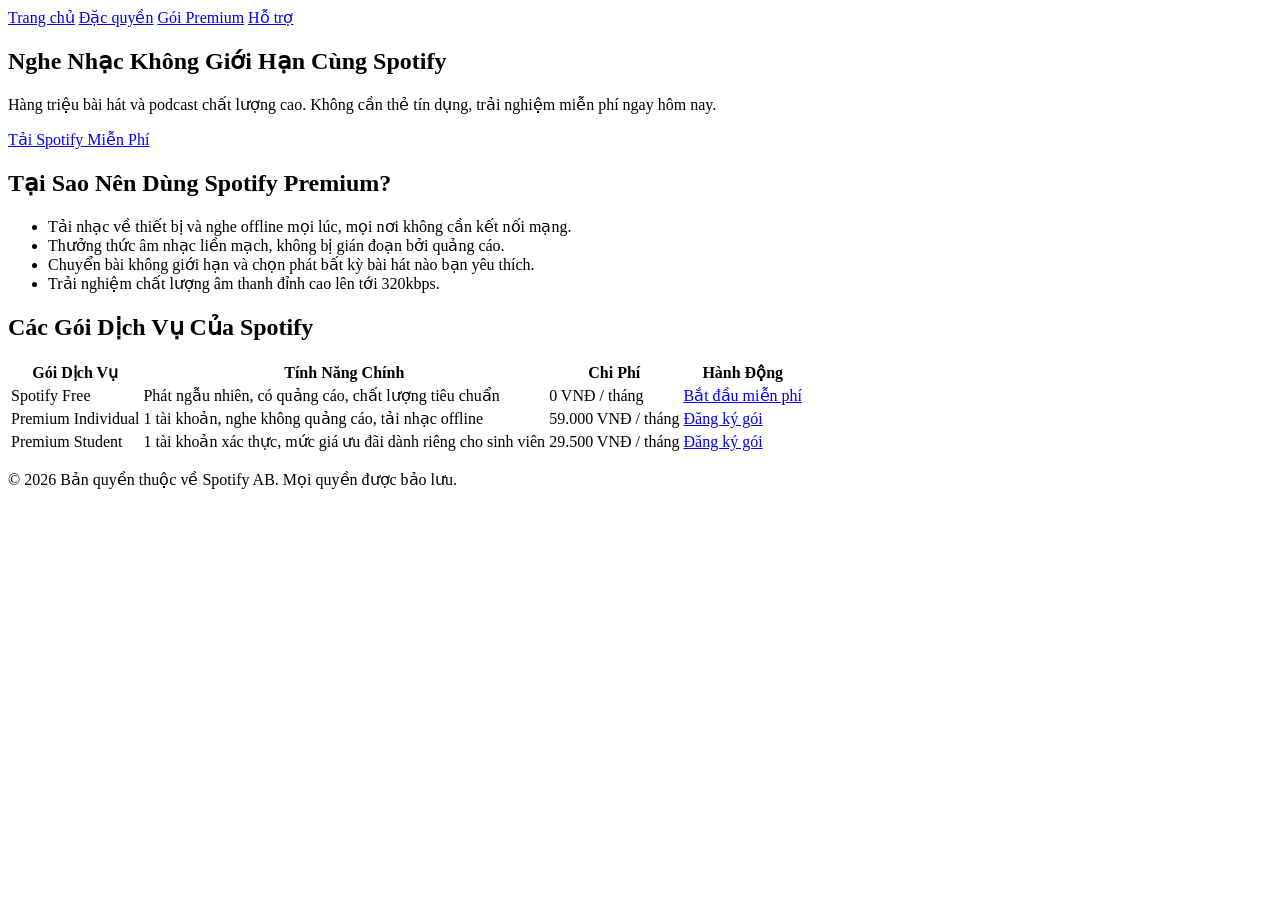
<file: buoi1/index.html>
<!DOCTYPE html>
<html lang="vi">

<head>
    <meta charset="UTF-8">
    <meta name="viewport" content="width=device-width, initial-scale=1.0">
    <title>Spotify - Nghe Nhạc Không Giới Hạn</title>
</head>

<body>

    <header>
        <nav>
            <a href="#">Trang chủ</a>
            <a href="#">Đặc quyền</a>
            <a href="#">Gói Premium</a>
            <a href="#">Hỗ trợ</a>
        </nav>
    </header>

    <main>
        <section>
            <h1>Nghe Nhạc Không Giới Hạn Cùng Spotify</h1>
            <p>Hàng triệu bài hát và podcast chất lượng cao. Không cần thẻ tín dụng, trải nghiệm miễn phí ngay hôm nay.
            </p>
            <a href="#">Tải Spotify Miễn Phí</a>
        </section>

        <section>
            <h2>Tại Sao Nên Dùng Spotify Premium?</h2>
            <ul>
                <li>Tải nhạc về thiết bị và nghe offline mọi lúc, mọi nơi không cần kết nối mạng.</li>
                <li>Thưởng thức âm nhạc liền mạch, không bị gián đoạn bởi quảng cáo.</li>
                <li>Chuyển bài không giới hạn và chọn phát bất kỳ bài hát nào bạn yêu thích.</li>
                <li>Trải nghiệm chất lượng âm thanh đỉnh cao lên tới 320kbps.</li>
            </ul>
        </section>

        <section>
            <h2>Các Gói Dịch Vụ Của Spotify</h2>
            <table>
                <thead>
                    <tr>
                        <th>Gói Dịch Vụ</th>
                        <th>Tính Năng Chính</th>
                        <th>Chi Phí</th>
                        <th>Hành Động</th>
                    </tr>
                </thead>
                <tbody>
                    <tr>
                        <td>Spotify Free</td>
                        <td>Phát ngẫu nhiên, có quảng cáo, chất lượng tiêu chuẩn</td>
                        <td>0 VNĐ / tháng</td>
                        <td><a href="#">Bắt đầu miễn phí</a></td>
                    </tr>
                    <tr>
                        <td>Premium Individual</td>
                        <td>1 tài khoản, nghe không quảng cáo, tải nhạc offline</td>
                        <td>59.000 VNĐ / tháng</td>
                        <td><a href="#">Đăng ký gói</a></td>
                    </tr>
                    <tr>
                        <td>Premium Student</td>
                        <td>1 tài khoản xác thực, mức giá ưu đãi dành riêng cho sinh viên</td>
                        <td>29.500 VNĐ / tháng</td>
                        <td><a href="#">Đăng ký gói</a></td>
                    </tr>
                </tbody>
            </table>
        </section>
    </main>

    <footer>
        <p>&copy; 2026 Bản quyền thuộc về Spotify AB. Mọi quyền được bảo lưu.</p>
    </footer>

</body>

</html>
</file>
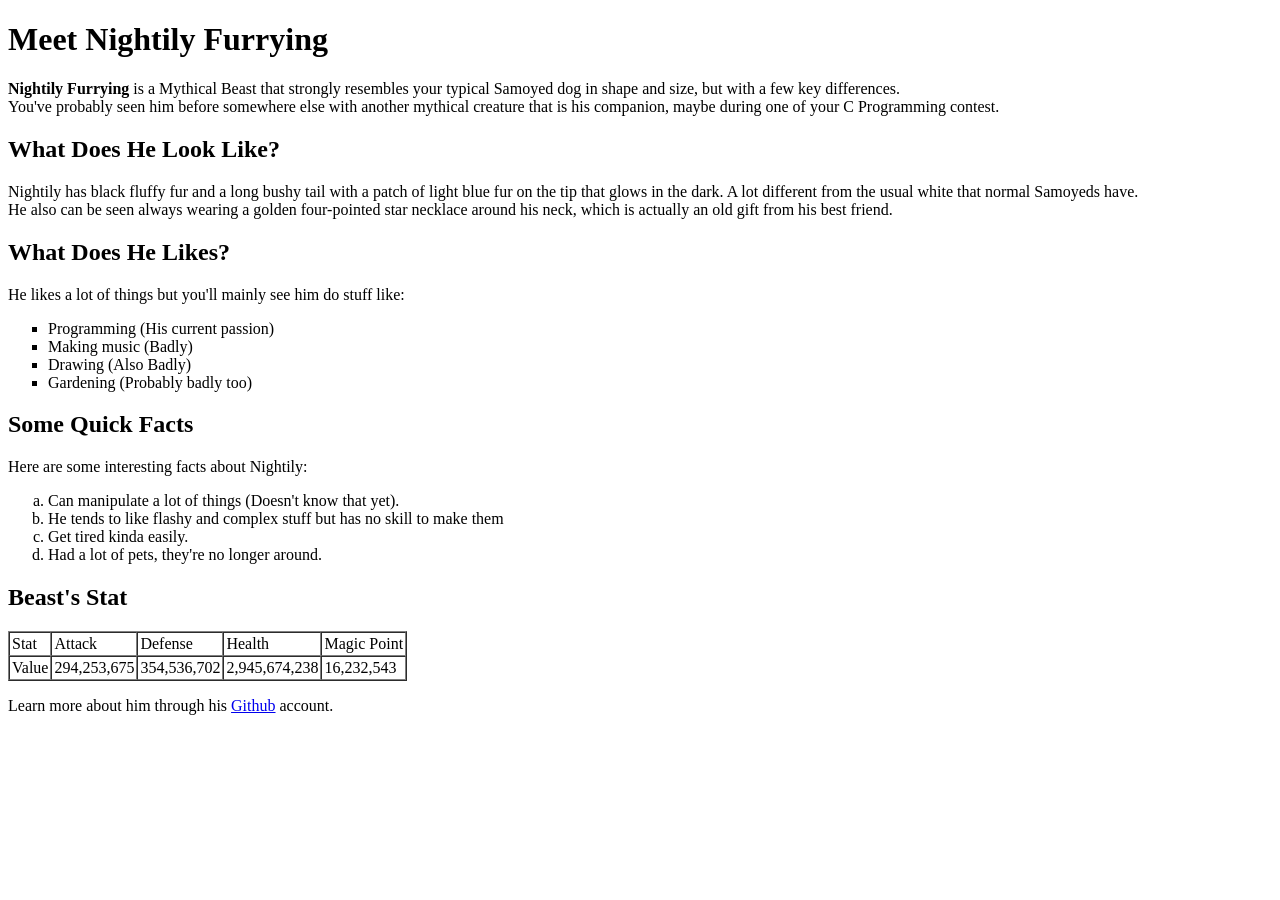
<file: tuan1/index.html>
<!DOCTYPE html>
<html lang="en">

<head>
    <meta charset="UTF-8">
    <meta name="viewport" content="width=device-width, initial-scale=1.0">
    <title>Meet Nightily Furrying</title>
</head>

<body>

    <h1>Meet Nightily Furrying</h1>

    <p>
        <b>Nightily Furrying</b> is a Mythical Beast that strongly resembles your typical Samoyed dog in shape and size,
        but
        with a few key differences.<br>
        You've probably seen him before somewhere else with another mythical creature that is his companion, maybe
        during one of your C Programming contest.
    </p>

    <h2>What Does He Look Like?</h2>

    <p>
        Nightily has black fluffy fur and a long bushy tail with a patch of light blue fur on the tip that glows in the
        dark. A lot different from the usual white that normal Samoyeds have.<br>
        He also can be seen always wearing a golden four-pointed star necklace around his neck, which is actually an old
        gift from his best friend.
    </p>

    <h2>What Does He Likes?</h2>

    <p>He likes a lot of things but you'll mainly see him do stuff like:</p>

    <ul type="square">
        <li>Programming (His current passion)</li>
        <li>Making music (Badly)</li>
        <li>Drawing (Also Badly)</li>
        <li>Gardening (Probably badly too)</li>
    </ul>

    <h2>Some Quick Facts</h2>

    <p>Here are some interesting facts about Nightily:</p>

    <ol type="a">
        <li>Can manipulate a lot of things (Doesn't know that yet).</li>
        <li>He tends to like flashy and complex stuff but has no skill to make them</li>
        <li>Get tired kinda easily.</li>
        <li>Had a lot of pets, they're no longer around.</li>
    </ol>

    <h2>Beast's Stat</h2>

    <table border="1" cellspacing="0" cellpadding="2">
        <tr>
            <td>Stat</td>
            <td>Attack</td>
            <td>Defense</td>
            <td>Health</td>
            <td>Magic Point</td>
        </tr>
        <tr>
            <td>Value</td>
            <td>294,253,675</td>
            <td>354,536,702</td>
            <td>2,945,674,238</td>
            <td>16,232,543</td>
        </tr>
    </table>

    <p>Learn more about him through his <a href="#">Github</a> account.</p>

</body>

</html>
</file>
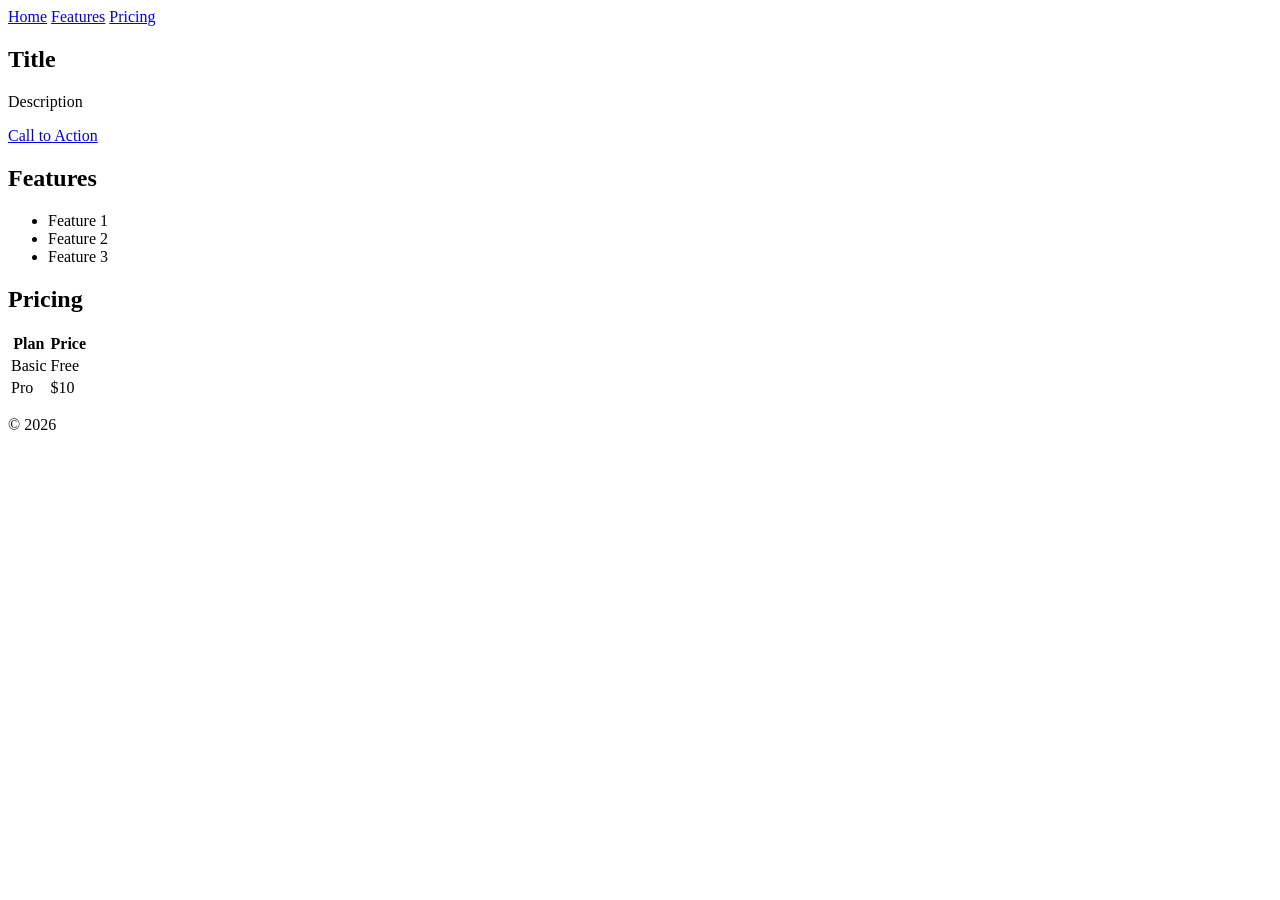
<file: buoi1/bai_thuc_hanh/index.html>
<!DOCTYPE html>
<html lang="en">

<head>
    <meta charset="UTF-8">
    <meta name="viewport" content="width=device-width, initial-scale=1.0">
    <title>Document</title>
</head>

<body>

    <header>
        <a href="#">Home</a>
        <a href="#">Features</a>
        <a href="#">Pricing</a>
    </header>

    <section>
        <h1>Title</h1>
        <p>Description</p>
        <a href="#">Call to Action</a>
    </section>

    <section>
        <h2>Features</h2>
        <ul>
            <li>Feature 1</li>
            <li>Feature 2</li>
            <li>Feature 3</li>
        </ul>
    </section>

    <section>
        <h2>Pricing</h2>
        <table>
            <thead>
                <tr>
                    <th>Plan</th>
                    <th>Price</th>
                </tr>
            </thead>
            <tbody>
                <tr>
                    <td>Basic</td>
                    <td>Free</td>
                </tr>
                <tr>
                    <td>Pro</td>
                    <td>$10</td>
                </tr>
            </tbody>
        </table>
    </section>

    <footer>
        <p>&copy; 2026</p>
    </footer>

</body>

</html>
</file>
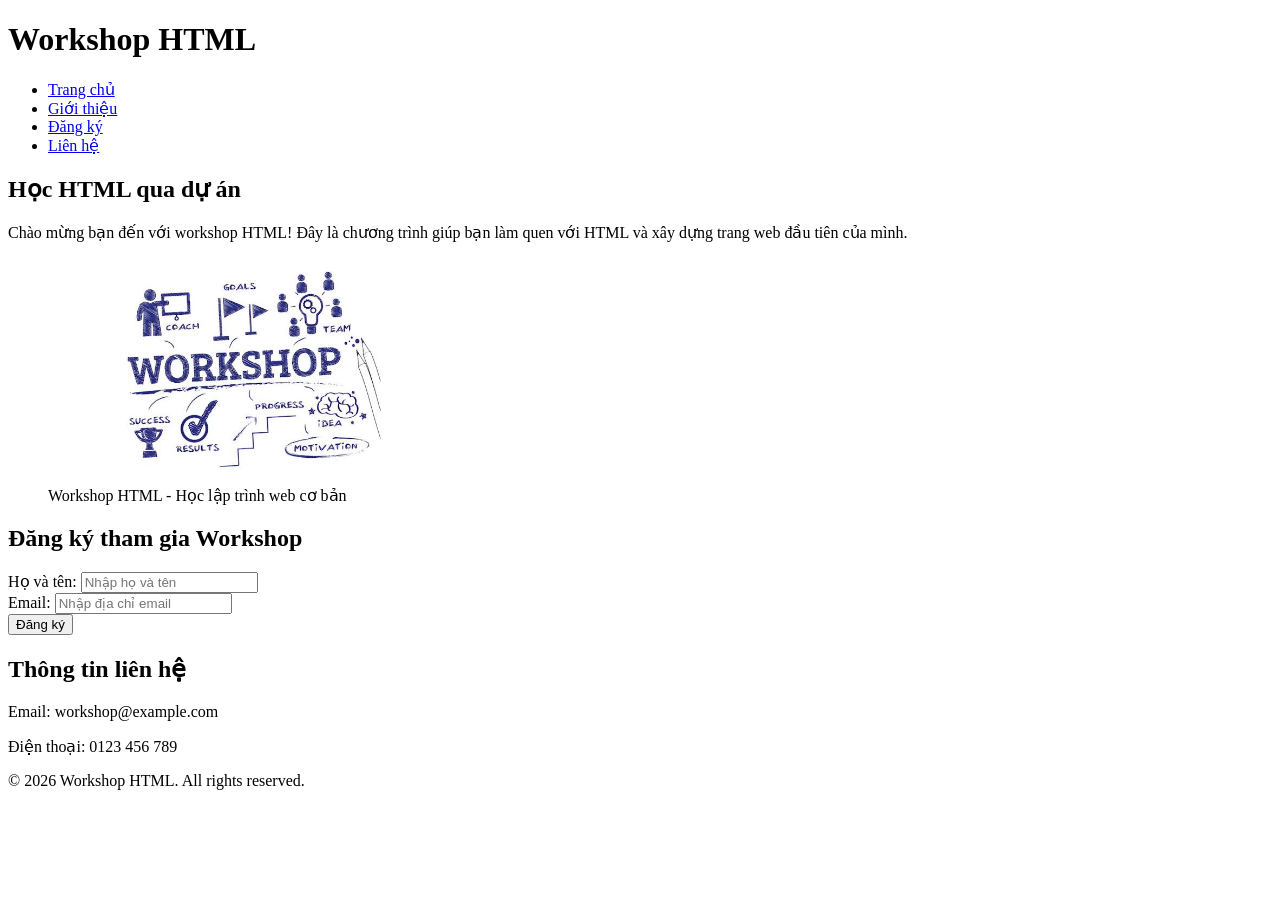
<file: buoi2/bai_thuc_hanh/index.html>
<!DOCTYPE html>
<html lang="vi">

<head>
    <meta charset="UTF-8">
    <meta name="viewport" content="width=device-width, initial-scale=1.0">
    <title>Đăng ký Workshop HTML</title>
</head>

<body>

    <header>
        <h1>Workshop HTML</h1>

        <nav>
            <ul>
                <li><a href="#">Trang chủ</a></li>
                <li><a href="#">Giới thiệu</a></li>
                <li><a href="#">Đăng ký</a></li>
                <li><a href="#">Liên hệ</a></li>
            </ul>
        </nav>
    </header>

    <main>

        <section>
            <h2>Học HTML qua dự án</h2>

            <p>
                Chào mừng bạn đến với workshop HTML!
                Đây là chương trình giúp bạn làm quen với HTML
                và xây dựng trang web đầu tiên của mình.
            </p>

            <figure>
                <img src="workshop.jpg" alt="Hình minh họa workshop HTML" width="400">

                <figcaption>
                    Workshop HTML - Học lập trình web cơ bản
                </figcaption>
            </figure>
        </section>

        <section>
            <h2>Đăng ký tham gia Workshop</h2>

            <form>

                <div>
                    <label for="fullname">Họ và tên:</label>
                    <input type="text" id="fullname" name="fullname" placeholder="Nhập họ và tên" required>
                </div>

                <div>
                    <label for="email">Email:</label>
                    <input type="email" id="email" name="email" placeholder="Nhập địa chỉ email" required>
                </div>

                <div>
                    <button type="submit">Đăng ký</button>
                </div>

            </form>
        </section>

    </main>

    <footer>
        <h2>Thông tin liên hệ</h2>

        <p>Email: workshop@example.com</p>
        <p>Điện thoại: 0123 456 789</p>

        <p>
            &copy; 2026 Workshop HTML. All rights reserved.
        </p>
    </footer>

</body>

</html>
</file>
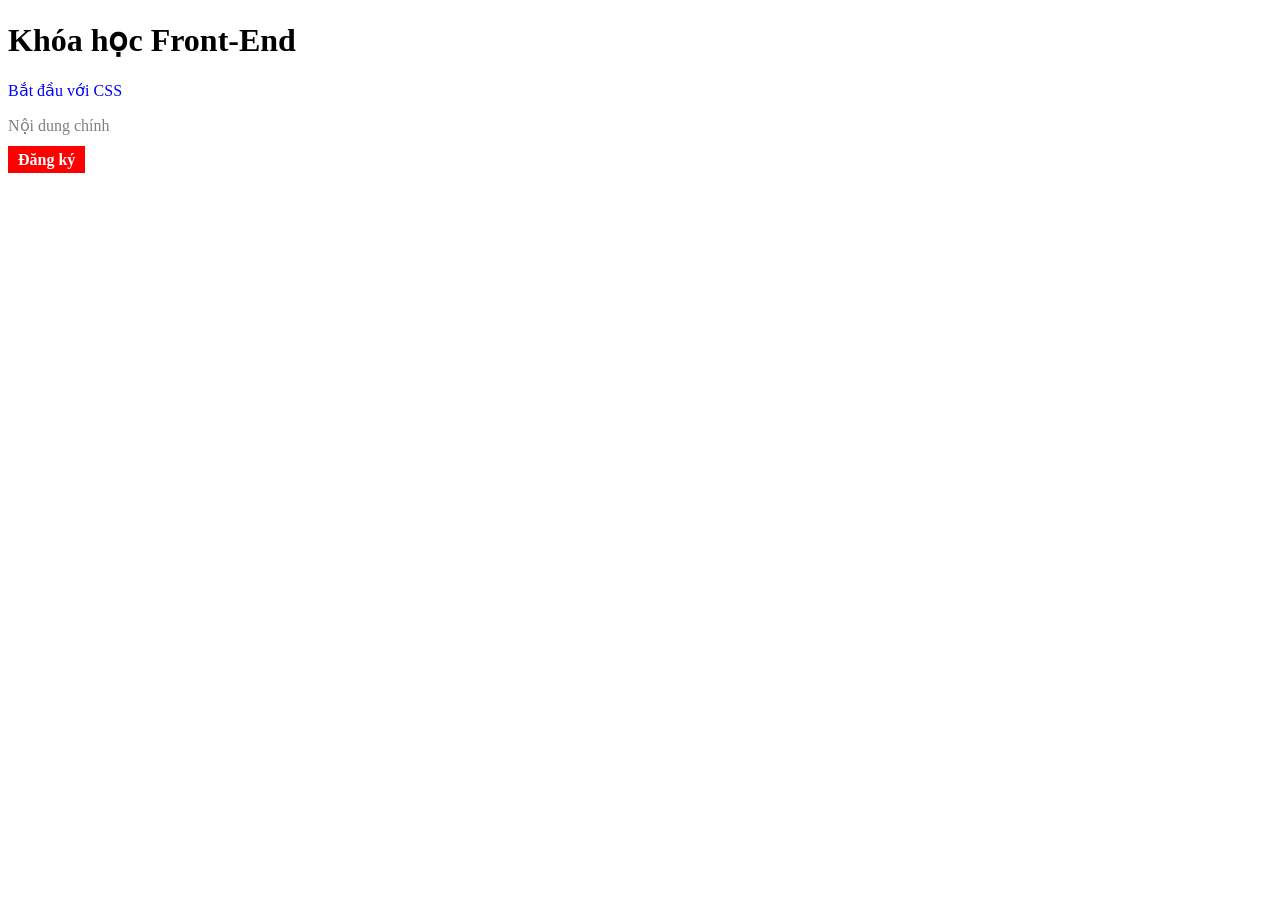
<file: buoi3/bai_thuc_hanh/index.html>
<!DOCTYPE html>
<html lang="en">

<head>
    <meta charset="UTF-8">
    <meta name="viewport" content="width=device-width, initial-scale=1.0">
    <title>Khoá học Front-End</title>
    <link rel="stylesheet" href="style.css">
</head>

<body>
    <h1>Khóa học Front-End</h1>
    <p class="intro">Bắt đầu với CSS</p>
    <p>Nội dung chính</p>
    <a id="register" href="#">Đăng ký</a>
</body>

</html>
</file>
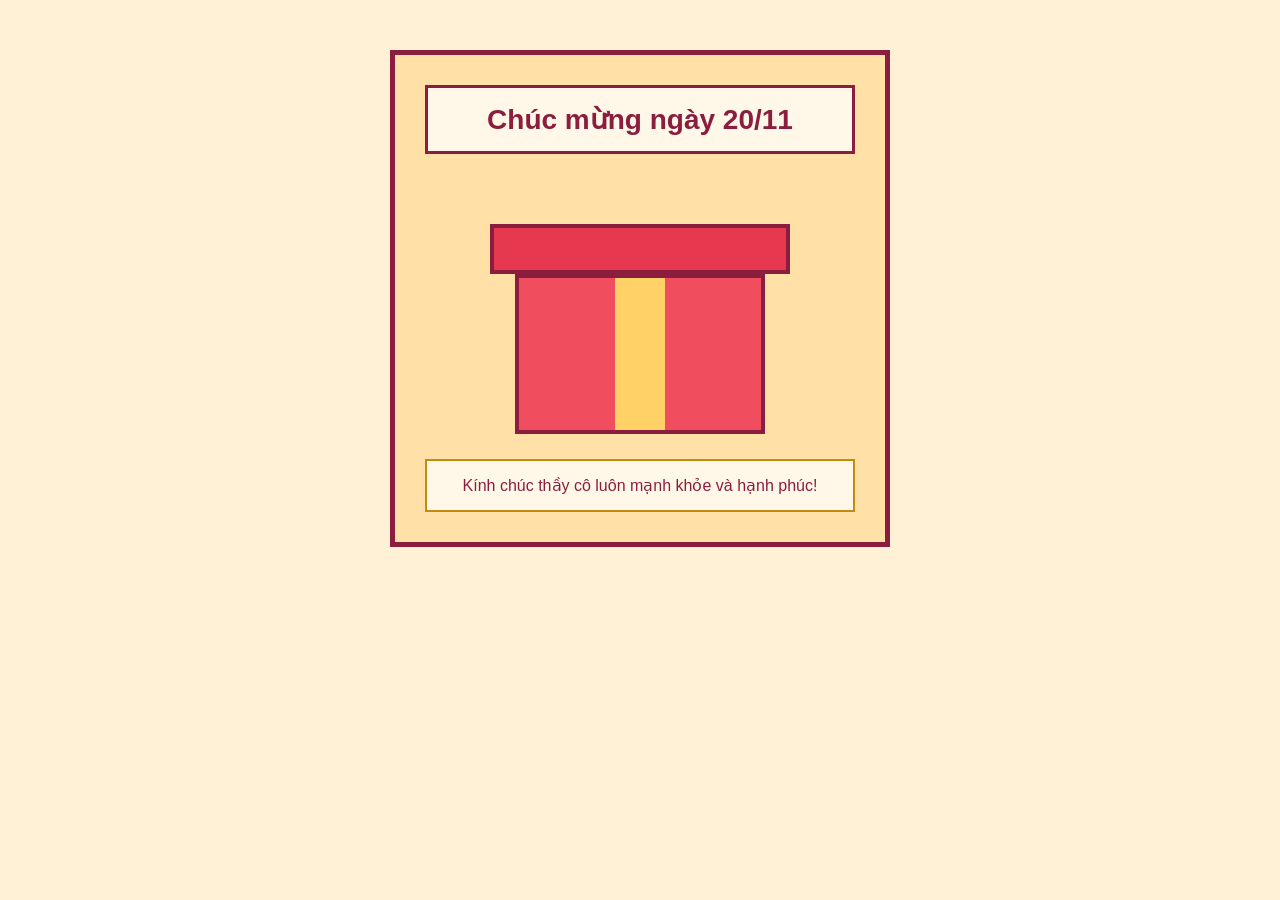
<file: buoi4/bai_thuc_hanh/index.html>
<!DOCTYPE html>
<html lang="vi">

<head>
    <meta charset="UTF-8">
    <meta name="viewport" content="width=device-width, initial-scale=1.0">
    <title>Hộp quà 20/11</title>
    <link rel="stylesheet" href="style.css">
</head>

<body>
    <main class="page">
        <h1>Chúc mừng ngày 20/11</h1>

        <div class="gift">
            <div class="lid"></div>
            <div class="box">
                <div class="ribbon"></div>
            </div>
        </div>

        <p>Kính chúc thầy cô luôn mạnh khỏe và hạnh phúc!</p>
    </main>
</body>

</html>
</file>
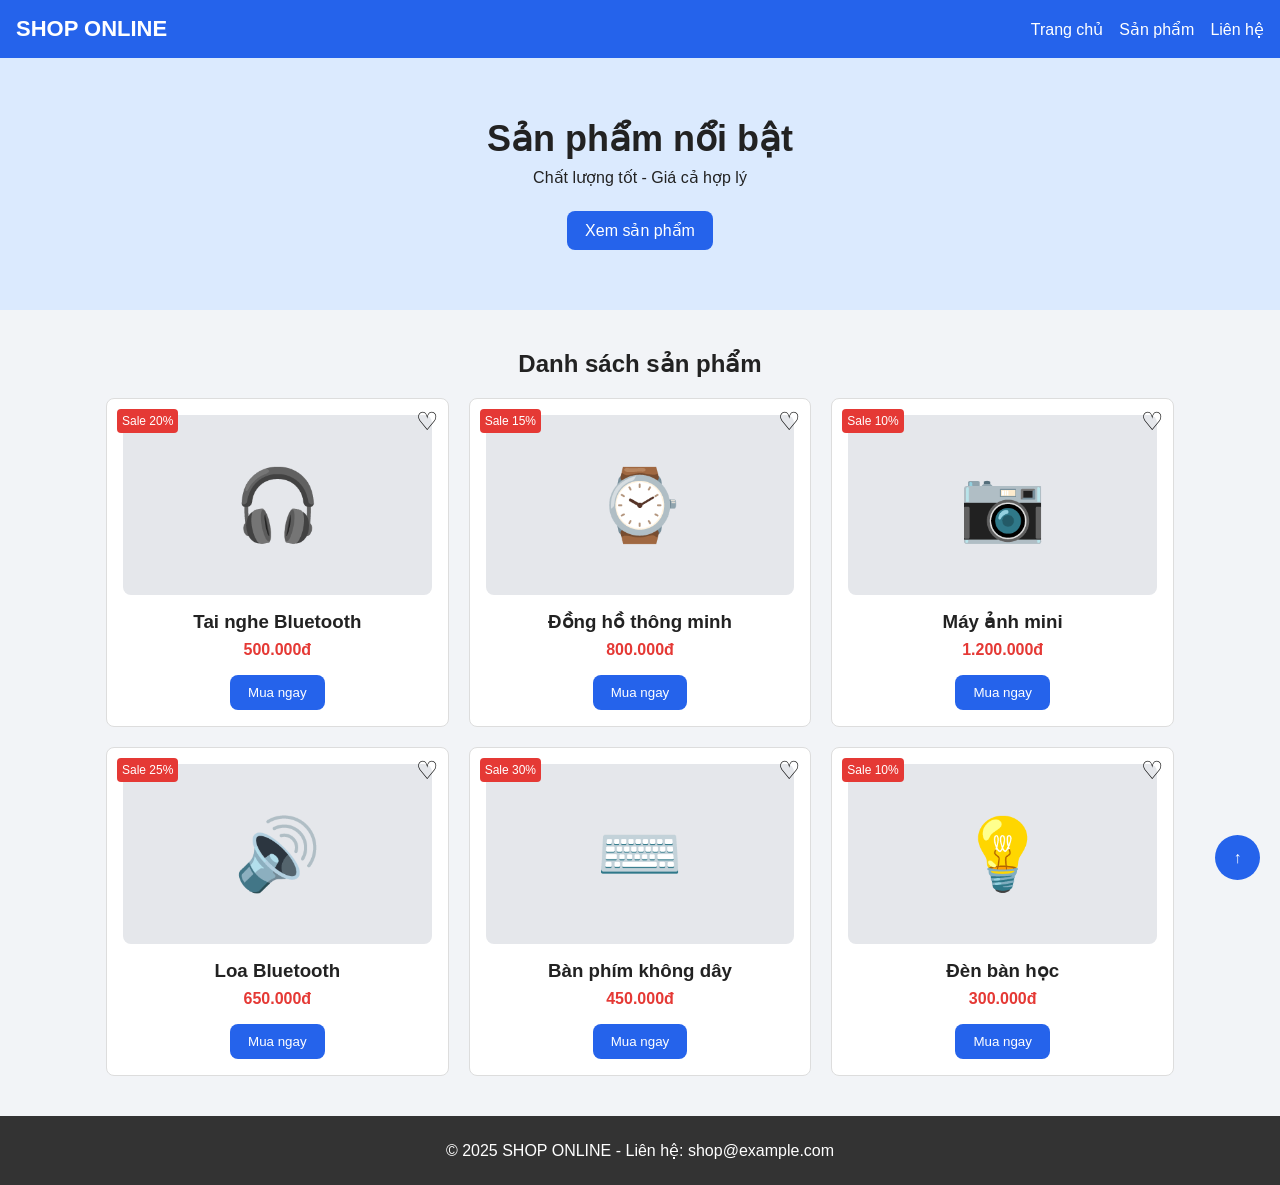
<file: buoi5/btvn/index.html>
<!DOCTYPE html>
<html lang="vi">

<head>
    <meta charset="UTF-8">
    <meta name="viewport" content="width=device-width, initial-scale=1.0">
    <title>Cửa hàng sản phẩm</title>
    <link rel="stylesheet" href="style.css">
</head>

<body>
    <header>
        <h1>SHOP ONLINE</h1>
        <nav>
            <a href="#">Trang chủ</a>
            <a href="#san-pham">Sản phẩm</a>
            <a href="#lien-he">Liên hệ</a>
        </nav>
    </header>

    <section class="hero">
        <h2>Sản phẩm nổi bật</h2>
        <p>Chất lượng tốt - Giá cả hợp lý</p>
        <a class="button" href="#san-pham">Xem sản phẩm</a>
    </section>

    <main id="san-pham">
        <h2>Danh sách sản phẩm</h2>
        <div class="product-list">
            <article class="product-card">
                <span class="sale">Sale 20%</span>
                <button class="favorite" type="button">♡</button>
                <div class="product-image">🎧</div>
                <h3>Tai nghe Bluetooth</h3>
                <p class="price">500.000đ</p>
                <button class="buy-button" type="button">Mua ngay</button>
            </article>

            <article class="product-card">
                <span class="sale">Sale 15%</span>
                <button class="favorite" type="button">♡</button>
                <div class="product-image">⌚</div>
                <h3>Đồng hồ thông minh</h3>
                <p class="price">800.000đ</p>
                <button class="buy-button" type="button">Mua ngay</button>
            </article>

            <article class="product-card">
                <span class="sale">Sale 10%</span>
                <button class="favorite" type="button">♡</button>
                <div class="product-image">📷</div>
                <h3>Máy ảnh mini</h3>
                <p class="price">1.200.000đ</p>
                <button class="buy-button" type="button">Mua ngay</button>
            </article>

            <article class="product-card">
                <span class="sale">Sale 25%</span>
                <button class="favorite" type="button">♡</button>
                <div class="product-image">🔊</div>
                <h3>Loa Bluetooth</h3>
                <p class="price">650.000đ</p>
                <button class="buy-button" type="button">Mua ngay</button>
            </article>

            <article class="product-card">
                <span class="sale">Sale 30%</span>
                <button class="favorite" type="button">♡</button>
                <div class="product-image">⌨️</div>
                <h3>Bàn phím không dây</h3>
                <p class="price">450.000đ</p>
                <button class="buy-button" type="button">Mua ngay</button>
            </article>

            <article class="product-card">
                <span class="sale">Sale 10%</span>
                <button class="favorite" type="button">♡</button>
                <div class="product-image">💡</div>
                <h3>Đèn bàn học</h3>
                <p class="price">300.000đ</p>
                <button class="buy-button" type="button">Mua ngay</button>
            </article>
        </div>
    </main>

    <footer id="lien-he">
        <p>© 2025 SHOP ONLINE - Liên hệ: shop@example.com</p>
    </footer>

    <a class="back-to-top" href="#" title="Lên đầu trang">↑</a>
</body>

</html>
</file>
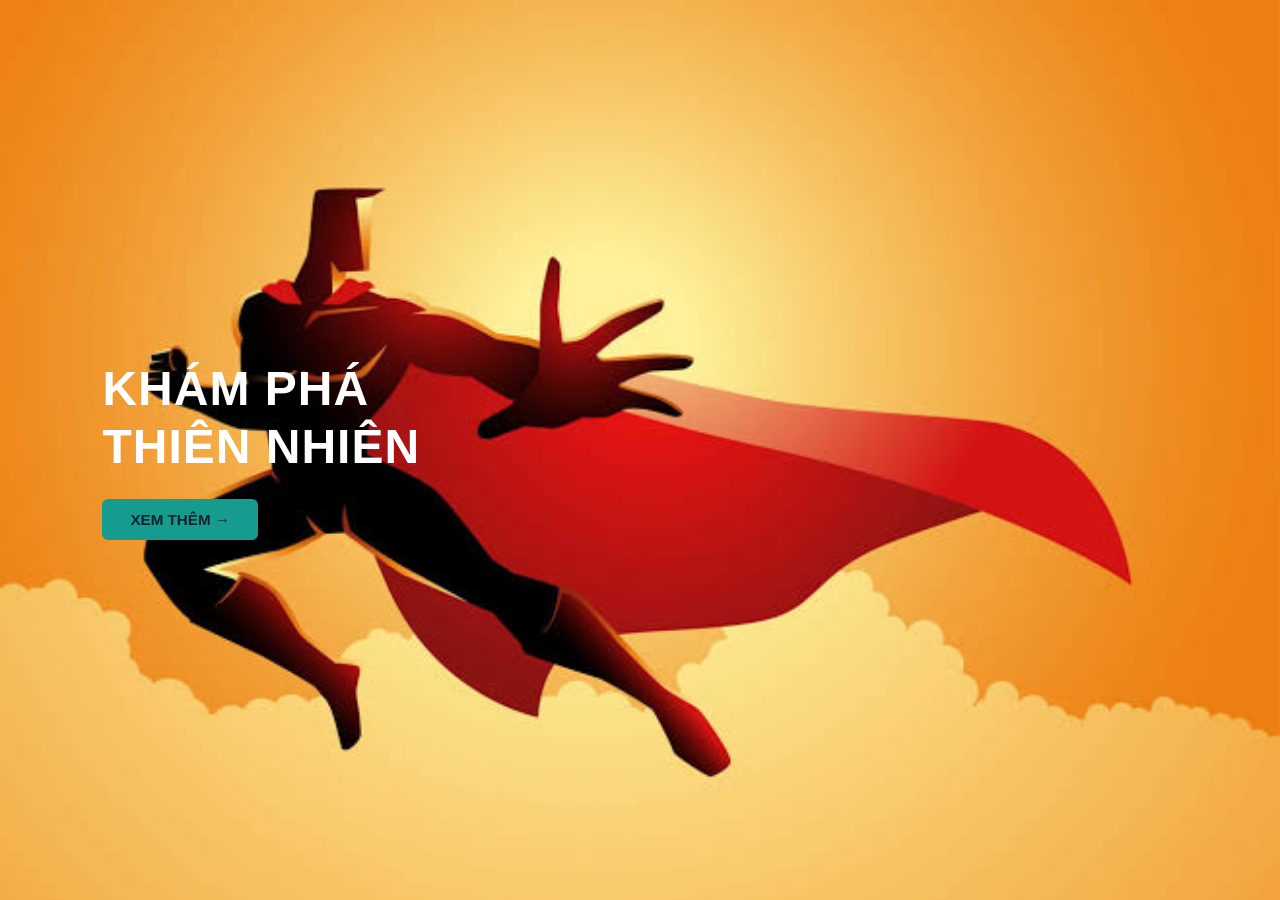
<file: buoi3/btvn/btvn1/index.html>
<!DOCTYPE html>
<html lang="vi">

<head>
    <meta charset="UTF-8">
    <meta name="viewport" content="width=device-width, initial-scale=1.0">
    <title>Thực hành C - Tạo Hero Section</title>
    <link rel="stylesheet" href="style.css">
</head>

<body>

    <section class="hero">
        <div class="hero-content">
            <h1>KHÁM PHÁ<br>THIÊN NHIÊN</h1>
            <a href="#explore" class="btn-explore">XEM THÊM &rarr;</a>
        </div>
    </section>

</body>

</html>
</file>
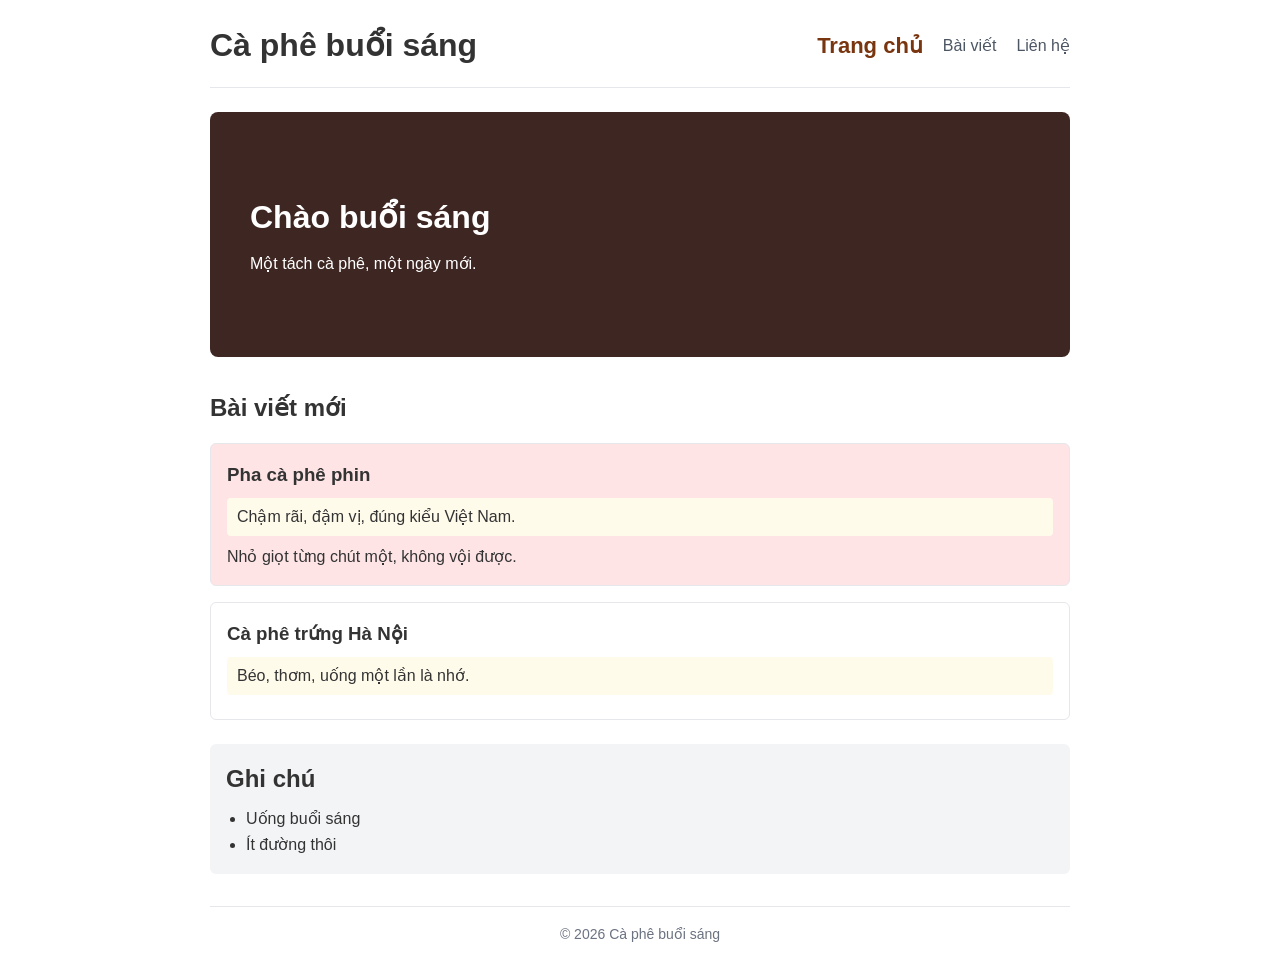
<file: buoi3/btvn/btvn2/index.html>
<!DOCTYPE html>
<html lang="vi">

<head>
  <meta charset="UTF-8">
  <meta name="viewport" content="width=device-width, initial-scale=1.0">
  <title>Cà phê buổi sáng</title>
  <link rel="stylesheet" href="style.css">
</head>

<body>
  <header>
    <h1>Cà phê buổi sáng</h1>
    <nav>
      <ul>
        <li><a class="active" href="#">Trang chủ</a></li>
        <li><a href="#">Bài viết</a></li>
        <li><a href="#">Liên hệ</a></li>
      </ul>
    </nav>
  </header>

  <main>
    <section class="hero">
      <h2>Chào buổi sáng</h2>
      <p>Một tách cà phê, một ngày mới.</p>
    </section>

    <section class="posts">
      <h2>Bài viết mới</h2>
      <article>
        <h3>Pha cà phê phin</h3>
        <p>Chậm rãi, đậm vị, đúng kiểu Việt Nam.</p>
        <p>Nhỏ giọt từng chút một, không vội được.</p>
      </article>
      <article>
        <h3>Cà phê trứng Hà Nội</h3>
        <p>Béo, thơm, uống một lần là nhớ.</p>
      </article>
    </section>

    <aside>
      <h2>Ghi chú</h2>
      <ul>
        <li>Uống buổi sáng</li>
        <li>Ít đường thôi</li>
      </ul>
    </aside>
  </main>

  <footer>
    <p>© 2026 Cà phê buổi sáng</p>
  </footer>
</body>

</html>

<!-- 
    Yêu cầu BTVN:
    - Hero section có ảnh nền phủ kín toàn bộ khối, dùng background-size: cover, ảnh căn giữa, chữ màu trắng.
    - Bài viết đầu tiên trong .posts có nền hồng nhạt.
    - Đoạn văn ngay sau tiêu đề h3 trong mỗi article có nền vàng rất nhạt (#fffbeb);
    - Link trong nav,chỉ có class active chữ to hơn các link khác

    Hình thức nộp:
    - Nộp lại link repo (Repo phải đủ 2 file btvn.html và style.css) 
      trong file .docx hoặc .txt với đầy đủ họ tên (VD: Nguyen_Van_A.docx).
    - Google Drive tạo tên thư mục với họ và tên đầy đủ (VD: Nguyen_Van_A), và nộp file bài tập vào đó.
    - Hạn nộp là 20h00 12/11/2026.
-->
</file>
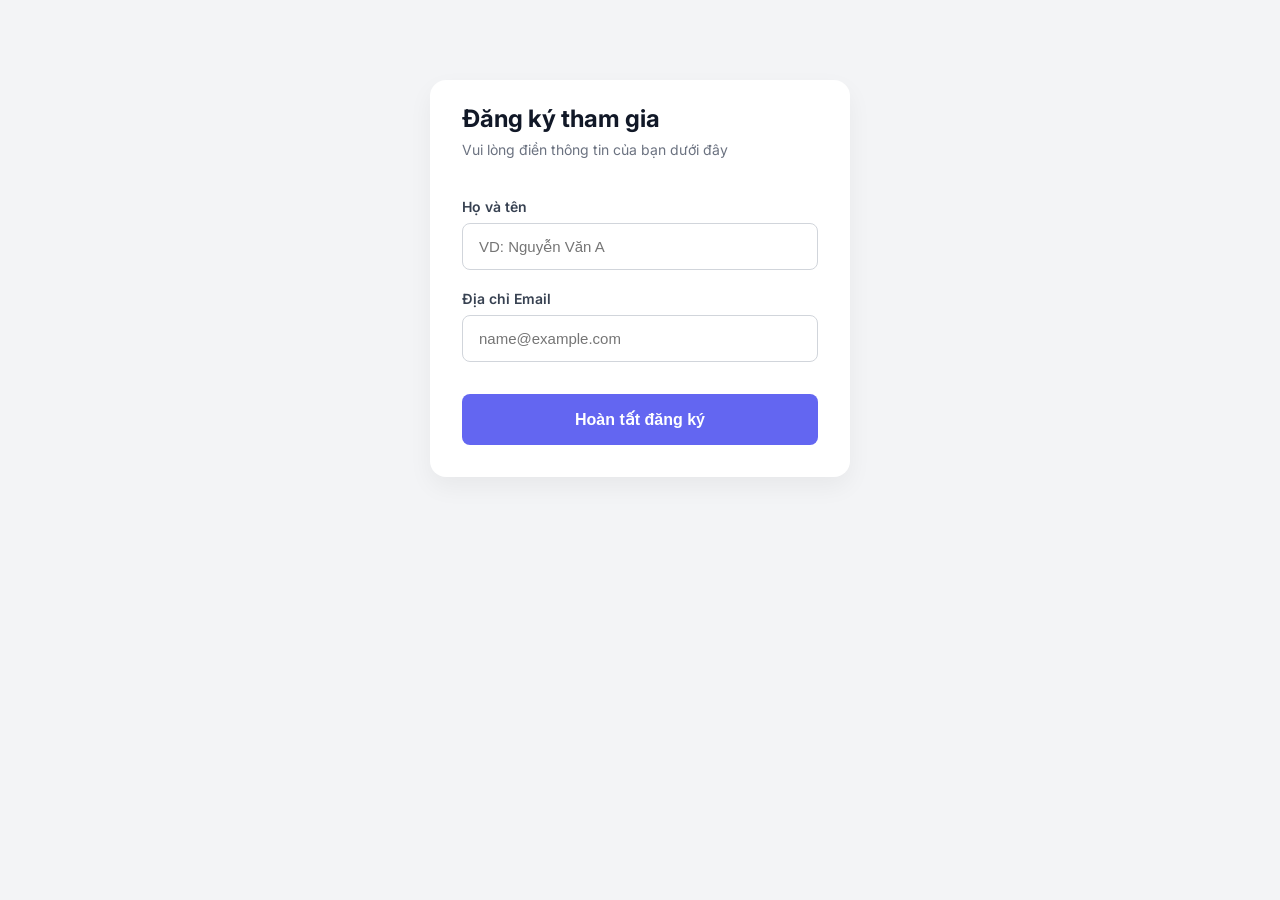
<file: buoi4/btvn/btvn1/index.html>
<!DOCTYPE html>
<html lang="vi">
<head>
  <meta charset="UTF-8">
  <meta name="viewport" content="width=device-width, initial-scale=1.0">
  <title>Bài tập Box Model</title>
  <link rel="stylesheet" href="style.css">
  <link href="https://fonts.googleapis.com/css2?family=Inter:wght@400;500;600;700&display=swap" rel="stylesheet">
</head>
<body>

  <main class="profile-card">
    <header class="card-header">
      <h2>Đăng ký tham gia</h2>
      <p>Vui lòng điền thông tin của bạn dưới đây</p>
    </header>
    
    <form class="card-body" action="#" method="POST">
      <div class="form-group">
        <label for="fullname">Họ và tên</label>
        <input type="text" id="fullname" name="fullname" class="input-field" placeholder="VD: Nguyễn Văn A" required>
      </div>
      
      <div class="form-group">
        <label for="email">Địa chỉ Email</label>
        <input type="email" id="email" name="email" class="input-field" placeholder="name@example.com" required>
      </div>

      <button type="submit" class="btn-submit">Hoàn tất đăng ký</button>
    </form>
  </main>

</body>
</html>
</file>
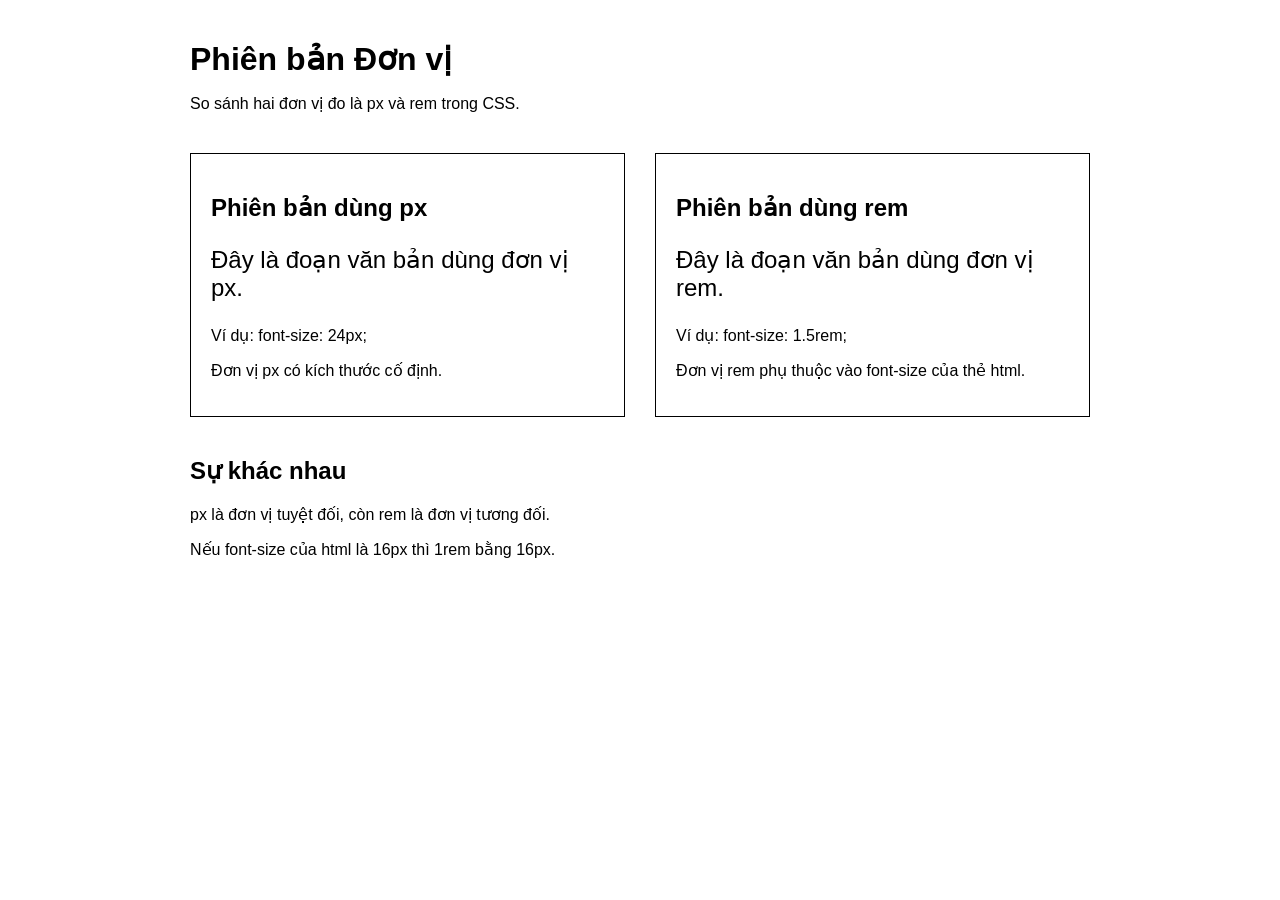
<file: buoi4/btvn/btvn2/index.html>
<!DOCTYPE html>
<html lang="vi">

<head>
  <meta charset="UTF-8">
  <meta name="viewport" content="width=device-width, initial-scale=1.0">
  <title>Phiên bản đơn vị</title>
  <link rel="stylesheet" href="style.css">
</head>

<body>
  <h1>Phiên bản Đơn vị</h1>
  <p>So sánh hai đơn vị đo là px và rem trong CSS.</p>

  <div class="container">
    <div class="box">
      <h2>Phiên bản dùng px</h2>
      <p class="px-text">Đây là đoạn văn bản dùng đơn vị px.</p>
      <p>Ví dụ: font-size: 24px;</p>
      <p>Đơn vị px có kích thước cố định.</p>
    </div>

    <div class="box">
      <h2>Phiên bản dùng rem</h2>
      <p class="rem-text">Đây là đoạn văn bản dùng đơn vị rem.</p>
      <p>Ví dụ: font-size: 1.5rem;</p>
      <p>Đơn vị rem phụ thuộc vào font-size của thẻ html.</p>
    </div>
  </div>

  <h2>Sự khác nhau</h2>
  <p>px là đơn vị tuyệt đối, còn rem là đơn vị tương đối.</p>
  <p>Nếu font-size của html là 16px thì 1rem bằng 16px.</p>
</body>

</html>
</file>
<file: buoi3/bai_thuc_hanh/style.css>
p {
  color: grey;
}

.intro {
  color: blue;
}

#register {
  color: white;
  background-color: red;
  font-weight: bold;
  padding: 5px 10px;
  text-decoration: none;
}
</file>
<file: buoi4/bai_thuc_hanh/style.css>
* {
  box-sizing: border-box;
}

body {
  margin: 0;
  background-color: #fff1d6;
  font-family: Arial, sans-serif;
}

.page {
  width: 500px;
  margin: 50px auto;
  padding: 30px;
  border: 5px solid #8b1e3f;
  background-color: #ffe0a6;
  text-align: center;
}

h1 {
  margin: 0 0 30px;
  padding: 15px;
  border: 3px solid #8b1e3f;
  color: #8b1e3f;
  background-color: #fff8e8;
  font-size: 28px;
}

.gift {
  width: 300px;
  height: 250px;
  margin: 0 auto 25px;
  padding-top: 40px;
}

.lid {
  width: 300px;
  height: 50px;
  border: 4px solid #8b1e3f;
  background-color: #e63950;
}

.box {
  width: 250px;
  height: 160px;
  margin: 0 auto;
  border: 4px solid #8b1e3f;
  background-color: #f04e5f;
}

.ribbon {
  width: 50px;
  height: 152px;
  margin: 0 auto;
  background-color: #ffd166;
}

p {
  margin: 0;
  padding: 15px;
  border: 2px solid #c28a12;
  color: #8b1e3f;
  background-color: #fff8e8;
}
</file>
<file: buoi5/btvn/style.css>
:root {
  --main-color: #2563eb;
  --sale-color: #e53935;
  --background-color: #f2f4f7;
  --text-color: #222;
  --space: 16px;
  --radius: 8px;
}

* {
  box-sizing: border-box;
  margin: 0;
  padding: 0;
}

body {
  background: var(--background-color);
  color: var(--text-color);
  font-family: Arial, sans-serif;
}

header {
  align-items: center;
  background: var(--main-color);
  color: white;
  display: flex;
  justify-content: space-between;
  padding: var(--space);
  position: sticky;
  top: 0;
  z-index: 10;
}

header h1 {
  font-size: 22px;
}

nav {
  display: flex;
  gap: var(--space);
}

nav a {
  color: white;
  text-decoration: none;
}

nav a:hover {
  text-decoration: underline;
}

.hero {
  background: #dbeafe;
  padding: 60px var(--space);
  text-align: center;
}

.hero h2 {
  font-size: 36px;
  margin-bottom: 8px;
}

.hero p {
  margin-bottom: 24px;
}

.button,
.buy-button {
  background: var(--main-color);
  border: 0;
  border-radius: var(--radius);
  color: white;
  cursor: pointer;
  display: inline-block;
  padding: 10px 18px;
  text-decoration: none;
}

main {
  margin: 40px auto;
  max-width: 1100px;
  padding: 0 var(--space);
}

main > h2 {
  margin-bottom: 20px;
  text-align: center;
}

.product-list {
  display: grid;
  gap: 20px;
  grid-template-columns: repeat(3, 1fr);
}

.product-card {
  background: white;
  border: 1px solid #ddd;
  border-radius: var(--radius);
  padding: var(--space);
  position: relative;
  text-align: center;
}

.product-card:hover {
  box-shadow: 0 4px 12px #bbb;
}

.sale {
  background: var(--sale-color);
  border-radius: 4px;
  color: white;
  font-size: 12px;
  left: 10px;
  padding: 5px;
  position: absolute;
  top: 10px;
  z-index: 1;
}

.favorite {
  background: transparent;
  border: 0;
  cursor: pointer;
  font-size: 25px;
  position: absolute;
  right: 10px;
  top: 8px;
  z-index: 1;
}

.product-image {
  align-items: center;
  background: #e5e7eb;
  border-radius: var(--radius);
  display: flex;
  font-size: 70px;
  height: 180px;
  justify-content: center;
  margin-bottom: var(--space);
}

.product-card h3 {
  margin-bottom: 8px;
}

.price {
  color: var(--sale-color);
  font-weight: bold;
  margin-bottom: var(--space);
}

footer {
  background: #333;
  color: white;
  margin-top: 40px;
  padding: 25px;
  text-align: center;
}

.back-to-top {
  align-items: center;
  background: var(--main-color);
  border-radius: 50%;
  bottom: 20px;
  color: white;
  display: flex;
  height: 45px;
  justify-content: center;
  position: fixed;
  right: 20px;
  text-decoration: none;
  width: 45px;
  z-index: 999;
}
</file>
<file: buoi3/btvn/btvn1/style.css>
* {
  margin: 0;
  padding: 0;
  box-sizing: border-box;
  font-family: "Segoe UI", Tahoma, Geneva, Verdana, sans-serif;
}

.hero {
  background-color: #112432;
  background-image: url("images/hero-bg.jpg");
  background-repeat: no-repeat;
  background-size: cover;
  background-position: center center;
  min-height: 500px;
  height: 100vh;
  display: flex;
  align-items: center;
  padding: 0 8%;
  color: #ffffff;
}

.hero-content h1 {
  font-size: 3rem;
  font-weight: 800;
  line-height: 1.2;
  margin-bottom: 24px;
  letter-spacing: 1px;
}

.btn-explore {
  display: inline-block;
  background-color: #169c8e;
  color: #0d232e;
  text-decoration: none;
  font-weight: 700;
  font-size: 0.95rem;
  padding: 12px 28px;
  border-radius: 6px;
  transition: background-color 0.3s ease;
}

.btn-explore:hover {
  background-color: #1bb8a8;
}
</file>
<file: buoi3/btvn/btvn2/style.css>
* {
  margin: 0;
  padding: 0;
  box-sizing: border-box;
  font-family: Arial, Helvetica, sans-serif;
}

body {
  line-height: 1.6;
  color: #333333;
  padding: 20px;
  max-width: 900px;
  margin: 0 auto;
}

header {
  display: flex;
  justify-content: space-between;
  align-items: center;
  padding-bottom: 16px;
  border-bottom: 1px solid #e5e7eb;
  margin-bottom: 24px;
}

nav ul {
  list-style: none;
  display: flex;
  gap: 20px;
  align-items: center;
}

nav a {
  text-decoration: none;
  color: #4b5563;
  font-size: 16px;
}

nav a.active {
  font-size: 22px;
  font-weight: bold;
  color: #78350f;
}

.hero {
  background-color: #3e2723;
  background-image: url("https://images.unsplash.com/photo-1497935586351-b67a49e012bf?auto=format&fit=crop&w=1200&q=80");
  background-size: cover;
  background-position: center;
  background-repeat: no-repeat;
  color: #ffffff;
  padding: 80px 40px;
  border-radius: 8px;
  margin-bottom: 32px;
}

.hero h2 {
  font-size: 32px;
  margin-bottom: 8px;
}

.posts h2 {
  margin-bottom: 16px;
}

.posts article {
  padding: 16px;
  border: 1px solid #e5e7eb;
  border-radius: 6px;
  margin-bottom: 16px;
}

.posts article:first-of-type {
  background-color: #ffe4e6;
}

article h3 {
  margin-bottom: 8px;
}

article h3 + p {
  background-color: #fffbeb;
  padding: 6px 10px;
  border-radius: 4px;
  margin-bottom: 8px;
}

aside {
  background-color: #f3f4f6;
  padding: 16px;
  border-radius: 6px;
  margin-top: 24px;
}

aside ul {
  margin-left: 20px;
  margin-top: 8px;
}

footer {
  margin-top: 32px;
  padding-top: 16px;
  border-top: 1px solid #e5e7eb;
  text-align: center;
  font-size: 14px;
  color: #6b7280;
}
</file>
<file: buoi4/btvn/btvn1/style.css>
body {
  font-family: "Inter", sans-serif;
  background-color: #f3f4f6;
  margin: 0;
  color: #1f2937;
}

* {
  box-sizing: border-box;
}

.profile-card {
  background-color: #ffffff;
  width: min(420px, calc(100% - 32px));
  margin: 80px auto;
  border-radius: 16px;
  box-shadow: 0 10px 25px rgba(0, 0, 0, 0.05);
}

.card-header {
  padding: 24px 32px 16px;
}

.card-header h2 {
  margin: 0 0 8px 0;
  font-size: 24px;
  font-weight: 700;
  color: #111827;
}

.card-header p {
  margin: 0;
  font-size: 14px;
  color: #6b7280;
}

.card-body {
  padding: 24px 32px 32px;
}

.form-group {
  margin-bottom: 20px;
}

label {
  display: block;
  font-size: 14px;
  font-weight: 600;
  margin-bottom: 8px;
  color: #374151;
}

.input-field {
  width: 100%;
  padding: 14px 16px;
  border: 1px solid #d1d5db;
  border-radius: 8px;
  font-size: 15px;
  outline: none;
}

.btn-submit {
  width: 100%;
  padding: 16px 24px;
  background-color: #6366f1;
  color: #ffffff;
  border: none;
  border-radius: 8px;
  font-size: 16px;
  font-weight: 600;
  margin-top: 12px;
}
</file>
<file: buoi4/btvn/btvn2/style.css>
* {
  box-sizing: border-box;
}

body {
  width: 900px;
  margin: 40px auto;
  font-family: Arial, sans-serif;
}

h1 {
  margin-bottom: 10px;
}

.container {
  display: flex;
  gap: 30px;
  margin: 40px 0;
}

.box {
  width: 50%;
  padding: 20px;
  border: 1px solid black;
}

.px-text {
  font-size: 24px;
}

.rem-text {
  font-size: 1.5rem;
}
</file>
